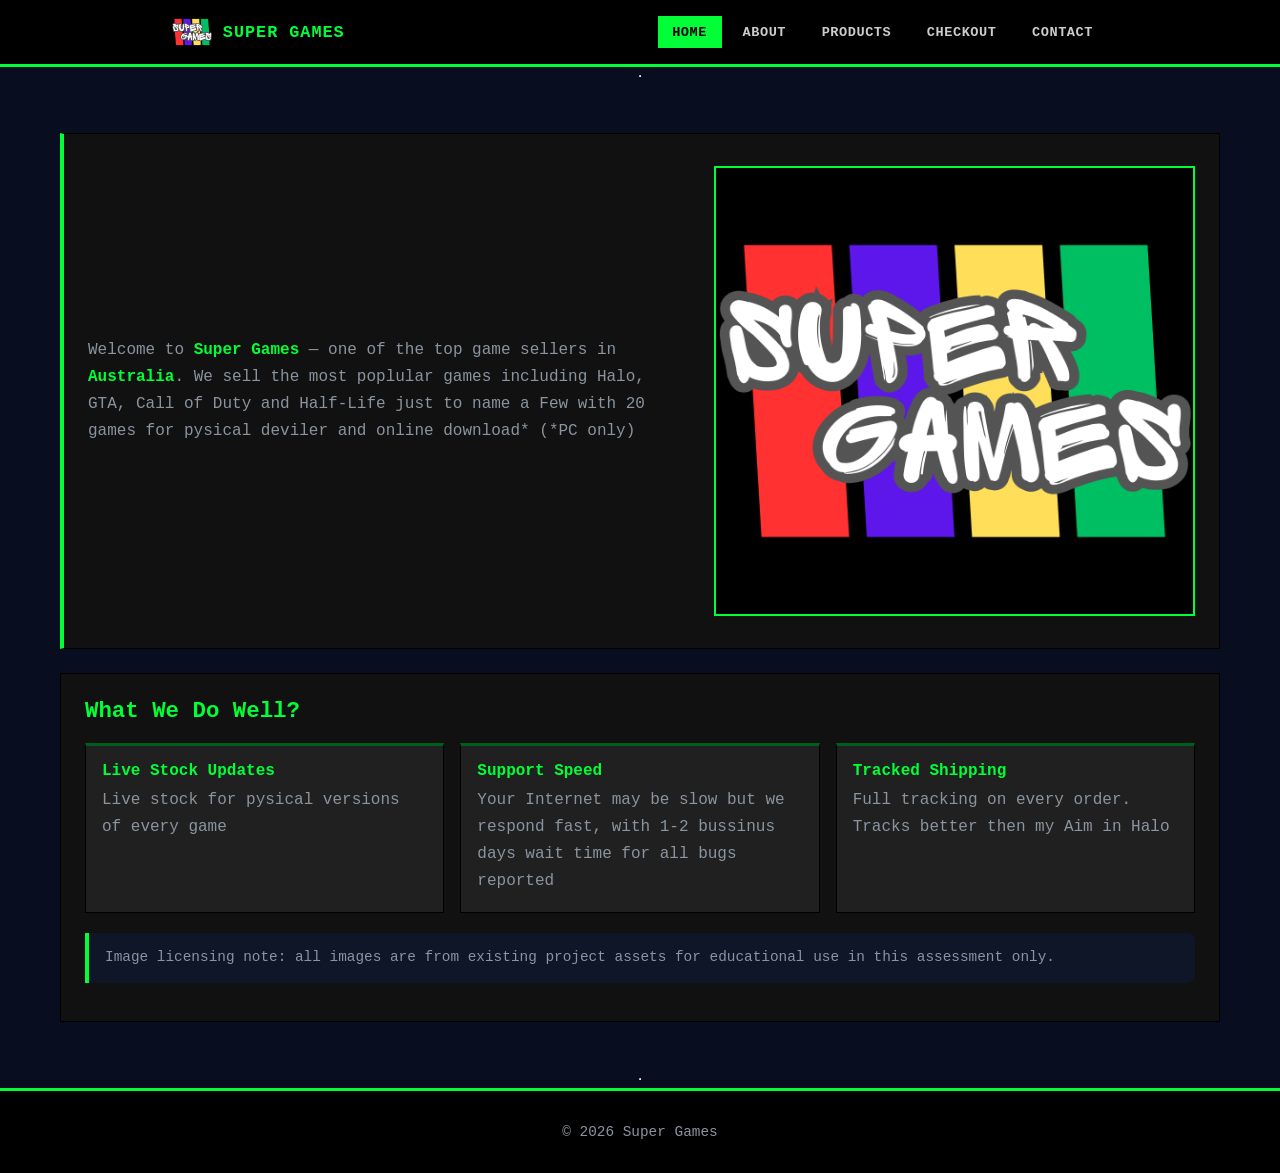
<file: index.html>
<!DOCTYPE html> 
<html lang="en"> 
<head> 
    <meta charset="UTF-8"> 
    <meta name="viewport" content="width=device-width, initial-scale=1.0"> 
    <meta name="description" content="Super Game's Webpage.">
    <title>Super Games | Main Menu</title>
    <link rel="stylesheet" href="css\global.css">
    <link rel="stylesheet" href="css\index.css">
</head>
<body>
    <header class="site-header">
        <a class="logo" href="index.html">
            <img src="img/Logo.png" alt="super games logo">
            <span>Super Games</span>
        </a>
        <!-- MOBILE MENU TOGGLE: shown on mobile only; desktop/tablet keep the normal
        navigation visible -->
        <input class="menu-toggle" type="checkbox" id="menu-toggle" aria-label="Toggle
        navigation menu">
        <label class="menu-button" for="menu-toggle">
        <img src="img/MenuButton.png" alt="" aria-hidden="true">
        <span>Menu</span>
        </label>
        <nav aria-label="Primary">
        <a class="active" href="index.html">Home</a>
        <a href="about.html">About</a>
        <a href="products.html">Products</a>
        <a href="checkout.html">Checkout</a> <!-- Active = current page-->
        <a href="contact.html">Contact</a>
        </nav>
    </header>
<hr>
    <main>
        <section class="hero">
            <div>
                <p>
                Welcome to <strong style="color:var(--accent)">Super Games</strong> — one of the top game sellers in <strong style="color:var(--accent)">Australia</strong>. We sell the most poplular games including Halo, GTA, Call of Duty and Half-Life just to name a Few with 20 games for pysical deviler and online download* (*PC only)
                </p>
            </div>
        <img src="img\Logo.png" alt="Super Games Logo" height="450" > 
        </section>
        <section>
            <h2>What We Do Well?</h2>
            <div class="card-grid"> <!-- Three-column card layout -->
                <article class="card"> <!-- article = self-contained content (a card) -->
                    <h3>Live Stock Updates</h3> <!-- h3 = card heading -->
                    <p>Live stock for pysical versions of every game</p>
                </article>
                <article class="card">
                    <h3>Support Speed</h3>
                    <p>Your Internet may be slow but we respond fast, with 1-2 bussinus days wait time for all bugs reported</p>
                </article>
                <article class="card">
                    <h3>Tracked Shipping</h3>
                    <p>Full tracking on every order. Tracks better then my Aim in Halo</p>
                </article>
            </div>
            <p class="note"> <!-- class="note" applies the yellow-bordered info box from
                index.css -->
                Image licensing note: all images are from existing project assets
                for educational use in this assessment only.
            </p>
        </section>
        </main>
</body>
<hr>
<footer>
    <p>&copy; 2026 Super Games</p>
</footer>
</html>
</file>
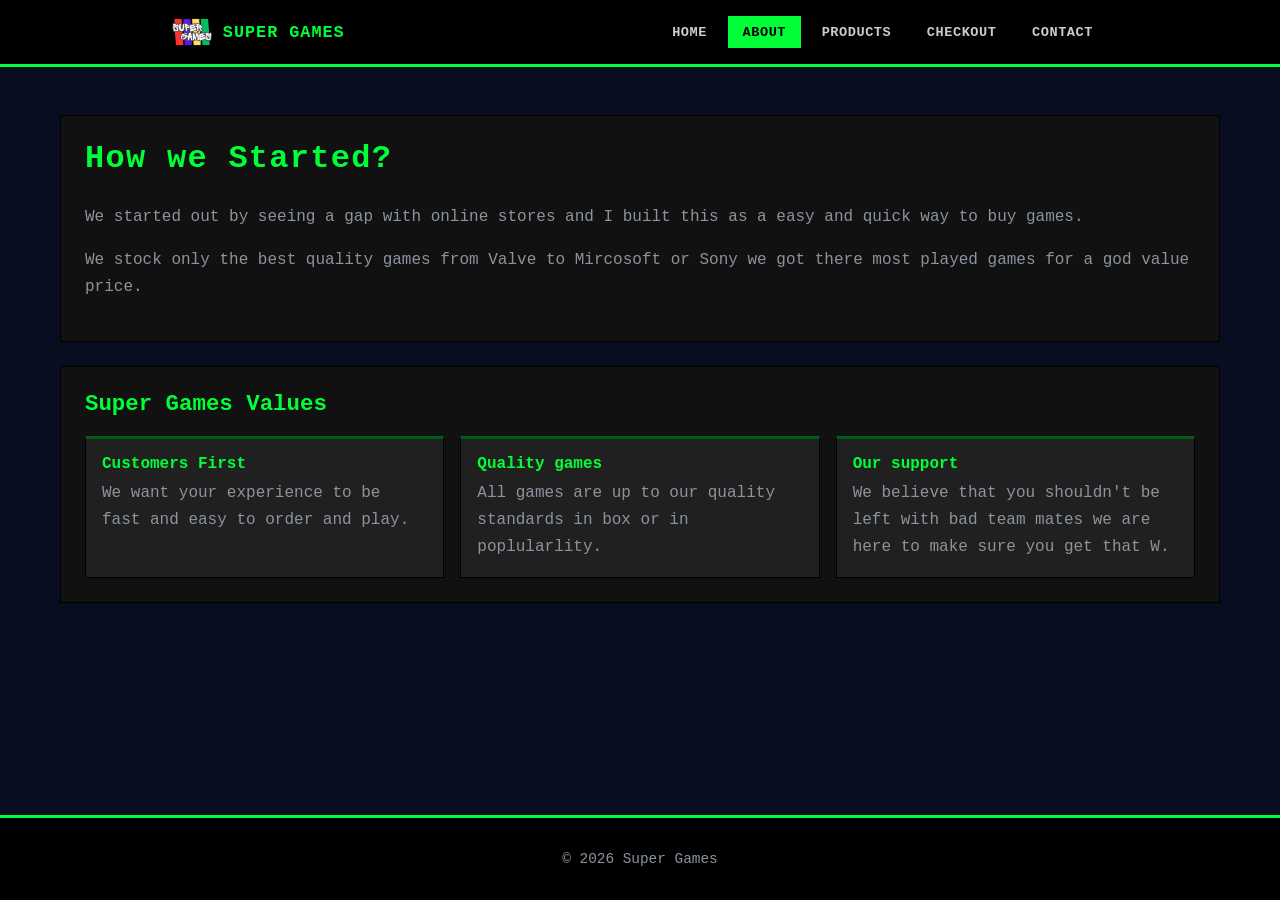
<file: about.html>
<!DOCTYPE html> 
<html lang="en"> 
<head> 
    <meta charset="UTF-8"> 
    <meta name="viewport" content="width=device-width, initial-scale=1.0"> 
    <meta name="description" content="Super Game's Webpage.">
    <title>Super Games | About</title>
    <link rel="stylesheet" href="css\global.css">
    <link rel="stylesheet" href="css\about.css">
</head>
<body>
    <header class="site-header">
        <a class="logo" href="index.html">
            <img src="img/Logo.png" alt="super games logo">
            <span>Super Games</span>
        </a>
        <!-- MOBILE MENU TOGGLE: shown on mobile only; desktop/tablet keep the normal
        navigation visible -->
        <input class="menu-toggle" type="checkbox" id="menu-toggle" aria-label="Toggle
        navigation menu">
        <label class="menu-button" for="menu-toggle">
        <img src="img/MenuButton.png" alt="" aria-hidden="true">
        <span>Menu</span>
        </label>
        <nav aria-label="Primary">
        <a href="index.html">Home</a>
        <a class="active" href="about.html">About</a>
        <a href="products.html">Products</a>
        <a href="checkout.html">Checkout</a> 
        <a href="contact.html">Contact</a>
        </nav>
    </header>
    <main>

        <!-- INTRO -->
        <section>
            <h1>How we Started?</h1>

            <p>
                We started out by seeing a gap with online stores and I built this as a easy and quick way to buy games.
            </p>

            <p>
                We stock only the best quality games from Valve to Mircosoft or Sony we got there most played games for a god value price.
            </p>
        </section>

        <!-- VALUE CARDS -->
        <section>
            <h2>Super Games Values</h2>

            <div class="card-grid">

                <article class="card">
                    <h3>Customers First</h3>
                    <p>
                        We want your experience to be fast and easy to order and play.
                    </p>
                </article>

                <article class="card">
                    <h3>Quality games</h3>
                    <p>
                        All games are up to our quality standards in box or in poplularlity.
                    </p>
                </article>

                <article class="card">
                    <h3>Our support</h3>
                    <p>
                        We believe that you shouldn't be left with bad team mates we are here to make sure you get that W.
                    </p>
                </article>

            </div>
        </section>
    </main>
    <footer>
        <p>&copy; 2026 Super Games</p>
    </footer>
</body>
</html>
</file>
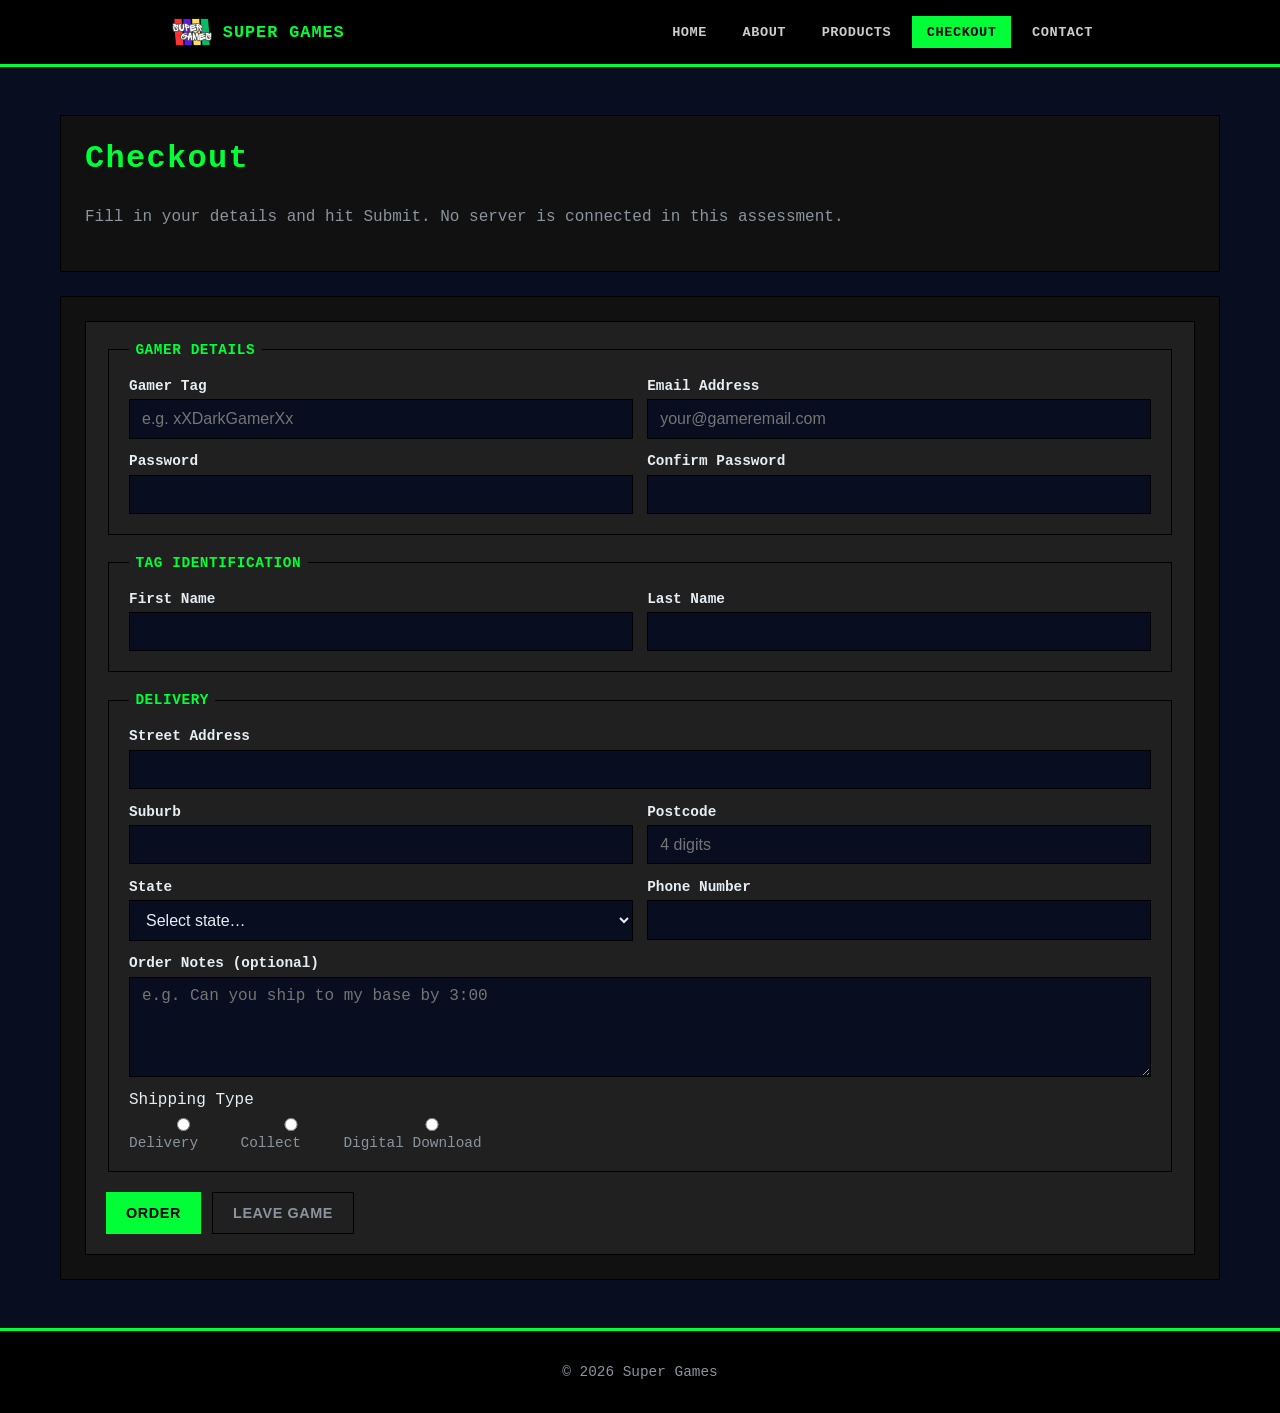
<file: checkout.html>
<!DOCTYPE html> 
<html lang="en"> 
<head> 
    <meta charset="UTF-8"> 
    <meta name="viewport" content="width=device-width, initial-scale=1.0"> 
    <meta name="description" content="Super Game's Webpage.">
    <title>Super Games | Checkout</title>
    <link rel="stylesheet" href="css\global.css">
    <link rel="stylesheet" href="css\checkout.css">
</head>
<body>
    <header class="site-header">
        <a class="logo" href="index.html">
            <img src="img/Logo.png" alt="super games logo">
            <span>Super Games</span>
        </a>
        <!-- MOBILE MENU TOGGLE: shown on mobile only; desktop/tablet keep the normal
        navigation visible -->
        <input class="menu-toggle" type="checkbox" id="menu-toggle" aria-label="Toggle
        navigation menu">
        <label class="menu-button" for="menu-toggle">
        <img src="img/MenuButton.png" alt="" aria-hidden="true">
        <span>Menu</span>
        </label>
        <nav aria-label="Primary">
        <a href="index.html">Home</a>
        <a href="about.html">About</a>
        <a href="products.html">Products</a>
        <a class="active" href="checkout.html">Checkout</a> 
        <a href="contact.html">Contact</a>
        </nav>
    </header>
    <main>

        <!-- PAGE INTRO -->
        <section>
            <h1>Checkout</h1>
            <p>
                Fill in your details and hit Submit. No server is connected in this assessment.
            </p>
        </section>
    
        <!-- CHECKOUT FORM -->
        <section>
            <form action="#" method="post">
                <!-- action="#" means no server; method="post" sends data in request body -->
    
                <!-- FIELDSET 1: Account details -->
                <fieldset>
                    <legend>Gamer Details</legend>
    
                    <div class="form-grid">
    
                        <div class="field-group">
                            <label for="username">Gamer Tag</label>
                            <input
                                type="text"
                                id="username"
                                name="username"
                                placeholder="e.g. xXDarkGamerXx"
                                required
                            >
                        </div>
    
                        <div class="field-group">
                            <label for="email">Email Address</label>
                            <input
                                type="email"
                                id="email"
                                name="email"
                                placeholder="your@gameremail.com"
                                required
                            >
                        </div>
    
                        <div class="field-group">
                            <label for="password">Password</label>
                            <input
                                type="password"
                                id="password"
                                name="password"
                                required
                            >
                            <!-- type="password" hides characters as typed -->
                        </div>
    
                        <div class="field-group">
                            <label for="confirm_password">Confirm Password</label>
                            <input
                                type="password"
                                id="confirm_password"
                                name="confirm_password"
                                required
                            >
                        </div>
    
                    </div>
                </fieldset>
    
                <!-- FIELDSET 2: Personal details -->
                <fieldset>
                    <legend>Tag Identification</legend>
    
                    <div class="form-grid">
    
                        <div class="field-group">
                            <label for="first_name">First Name</label>
                            <input type="text" id="first_name" name="first_name" required>
                        </div>
    
                        <div class="field-group">
                            <label for="last_name">Last Name</label>
                            <input type="text" id="last_name" name="last_name" required>
                        </div>
                    </div>
                </fieldset>
    
                <!-- FIELDSET 3: Shipping address -->
                <fieldset>
                    <legend>Delivery</legend>
    
                    <div class="form-grid">
    
                        <div class="field-group full">
                            <label for="street">Street Address</label>
                            <input type="text" id="street" name="street" required>
                        </div>
    
                        <div class="field-group">
                            <label for="suburb">Suburb</label>
                            <input type="text" id="suburb" name="suburb" required>
                        </div>
    
                        <div class="field-group">
                            <label for="postcode">Postcode</label>
                            <input
                                type="text"
                                id="postcode"
                                name="postcode"
                                pattern="[0-9]{4}"
                                placeholder="4 digits"
                                required
                            >
                            <!-- Validates exactly 4 digits -->
                        </div>
    
                        <div class="field-group">
                            <label for="state">State</label>
                            <select id="state" name="state" required>
                                <option value="">Select state…</option>
                                <option value="VIC">VIC</option>
                                <option value="NSW">NSW</option>
                                <option value="QLD">QLD</option>
                                <option value="WA">WA</option>
                                <option value="SA">SA</option>
                                <option value="TAS">TAS</option>
                                <option value="ACT">ACT</option>
                                <option value="NT">NT</option>
                            </select>
                        </div>
    
                        <div class="field-group">
                            <label for="phone">Phone Number</label>
                            <input type="tel" id="phone" name="phone" required>
                            <!-- Shows numeric keypad on mobile -->
                        </div>
    
                        <div class="field-group full">
                            <label for="order_notes">Order Notes (optional)</label>
                            <textarea
                                id="order_notes"
                                name="order_notes"
                                placeholder="e.g. Can you ship to my base by 3:00"
                                ></textarea>
                            <!-- Optional field -->
                        </div>
                            
                        <div class="field-group full">
                            <span>Shipping Type</span>
    
                            <div class="inline-options">
                                <!-- Radio buttons: only one selectable -->
                                <label>
                                    <input type="radio" name="faction" value="D" required>
                                    Delivery
                                </label>
    
                                <label>
                                    <input type="radio" name="faction" value="C">
                                    Collect
                                </label>
    
                                <label>
                                    <input type="radio" name="faction" value="DD">
                                    Digital Download
                                </label>
                            </div>
                        </div>
    
                    </div>
                </fieldset>
    
                <!-- ACTION BUTTONS -->
                <div class="actions">
                    <button type="submit">Order</button>
                    <button type="reset">Leave Game</button>
                </div>
    
            </form>
        </section>
    
    </main>












</body>
<footer>
    <p>&copy; 2026 Super Games</p>
</footer>
</html>
</file>
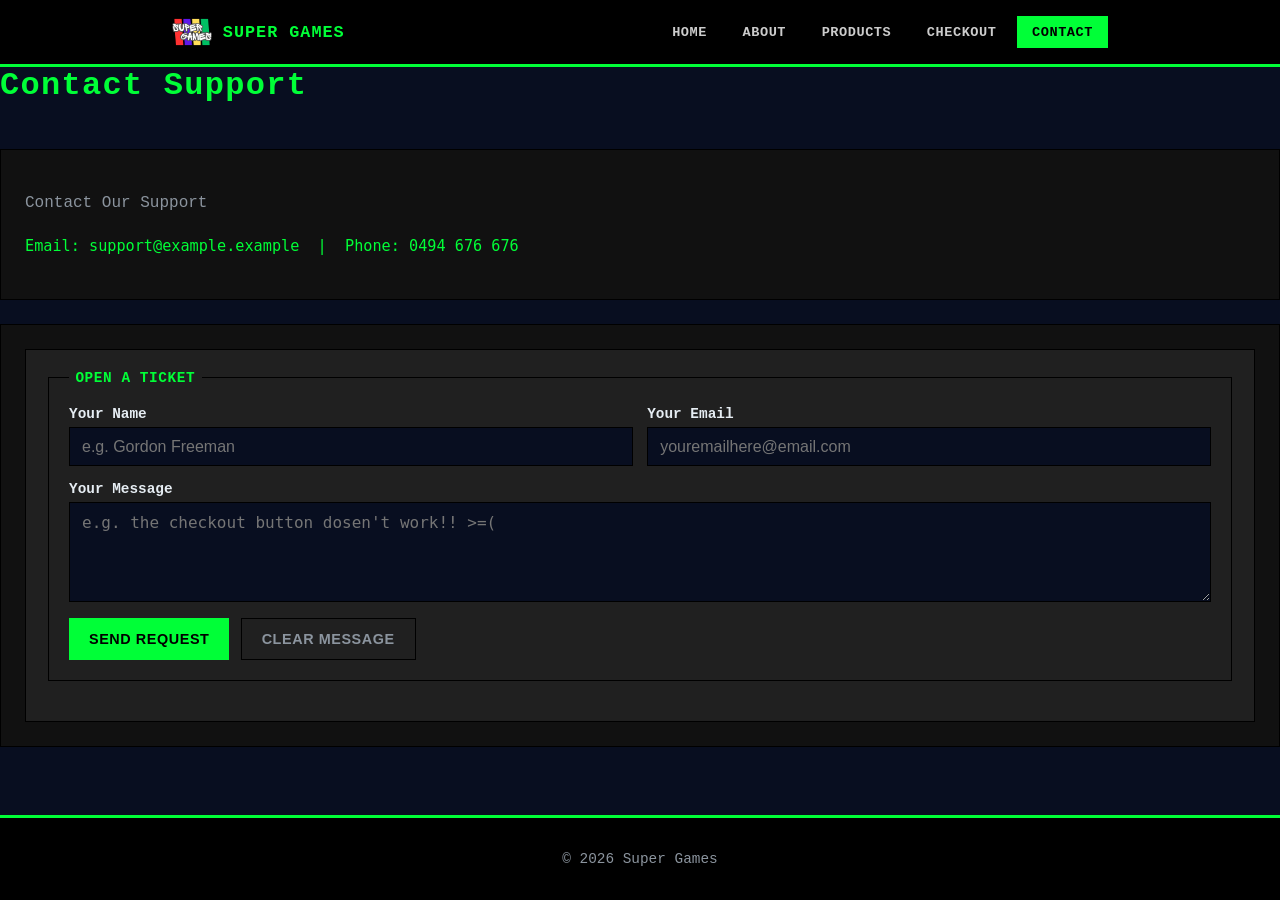
<file: contact.html>
<!DOCTYPE html>
<html lang="en">
<head>
    <meta charset="UTF-8">
    <meta name="viewport" content="width=device-width, intital-scale=1.0">
    <title>Super Games | Support</title>
    <meta name="Description" content="Contact me for any enquiries.">
    <link rel="stylesheet" href="css\global.css">
    <link rel="stylesheet" href="css\contact.css">
</head>
<body>
    <header class="site-header">
        <a class="logo" href="index.html">
            <img src="img/Logo.png" alt="super games logo">
            <span>Super Games</span>
        </a>
        <!-- MOBILE MENU TOGGLE: shown on mobile only; desktop/tablet keep the normal
        navigation visible -->
        <input class="menu-toggle" type="checkbox" id="menu-toggle" aria-label="Toggle
        navigation menu">
        <label class="menu-button" for="menu-toggle">
        <img src="img/MenuButton.png" alt="" aria-hidden="true">
        <span>Menu</span>
        </label>
        <nav aria-label="Primary">
        <a href="index.html">Home</a>
        <a href="about.html">About</a>
        <a href="products.html">Products</a>
        <a href="checkout.html">Checkout</a> 
        <a class="active" href="contact.html">Contact</a>
        </nav>
    </header>
    <h1>Contact Support</h1>
    <section>
        <p>Contact Our Support</p>
        <p class="contact-details">
        Email: support@example.example &nbsp;|&nbsp; Phone: 0494 676 676
        </p>
    </section>
    <section>
        <form action="#" method="post">
            <fieldset>
                <legend>Open a Ticket</legend>
                <div class="form-grid">
                    <div class="field-group">
                        <label for="contact_name">Your Name</label>
                        <input type="text" id="contact_name" name="contact_name"
                        placeholder="e.g. Gordon Freeman" required>
                    </div>
                    <div class="field-group">
                        <label for="contact_email">Your Email</label>
                        <input type="email" id="contact_email" name="contact_email"
                        placeholder="youremailhere@email.com" required>
                    </div>
                    <div class="field-group full">
                        <label for="contact_message">Your Message</label>
                        <textarea id="contact_message" name="contact_message"
                        placeholder="e.g. the checkout button dosen't work!! >=( " required></textarea>
                    </div>
                </div>
                <div class="actions">
                <button type="submit">Send Request</button>
                <button type="reset">Clear Message</button>
                </div>
            </fieldset>
        </form>
    </section>
</body>
<footer>
    <p>&copy; 2026 Super Games</p>
</footer>
</html>
</file>
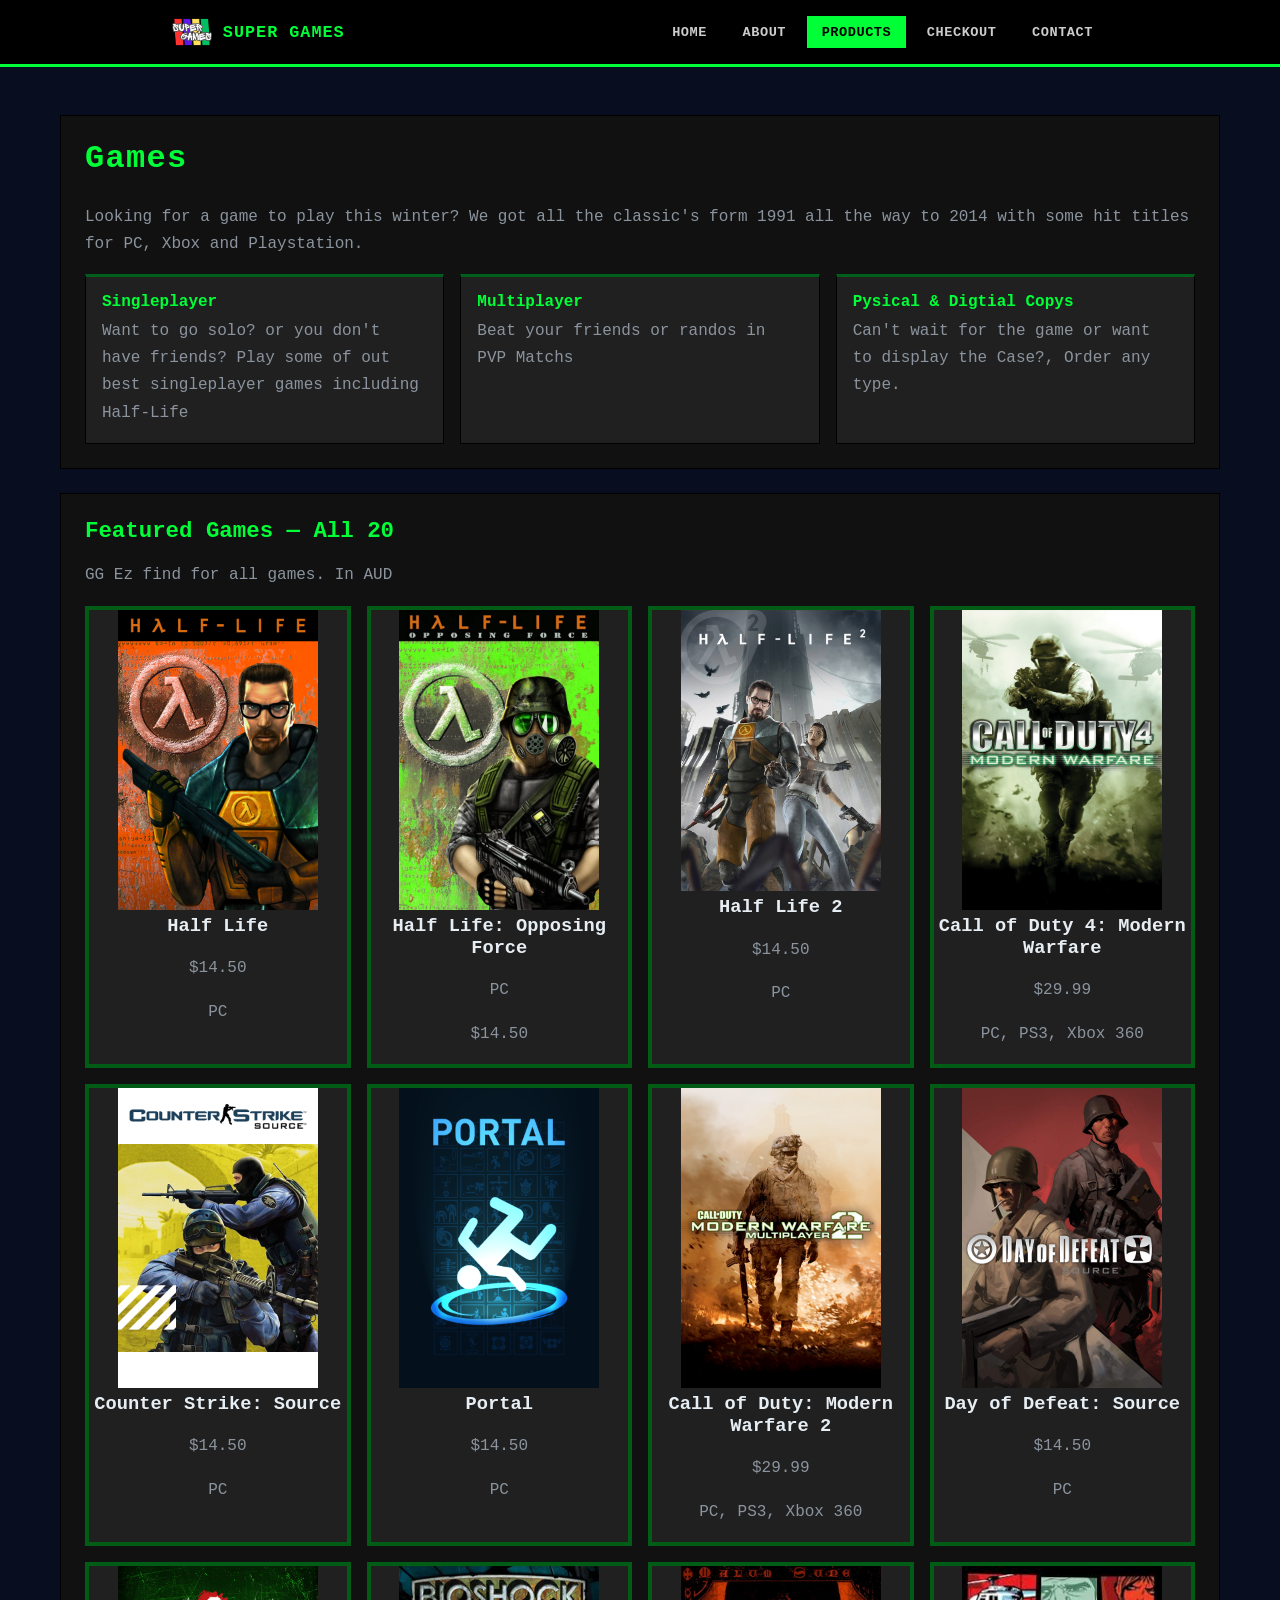
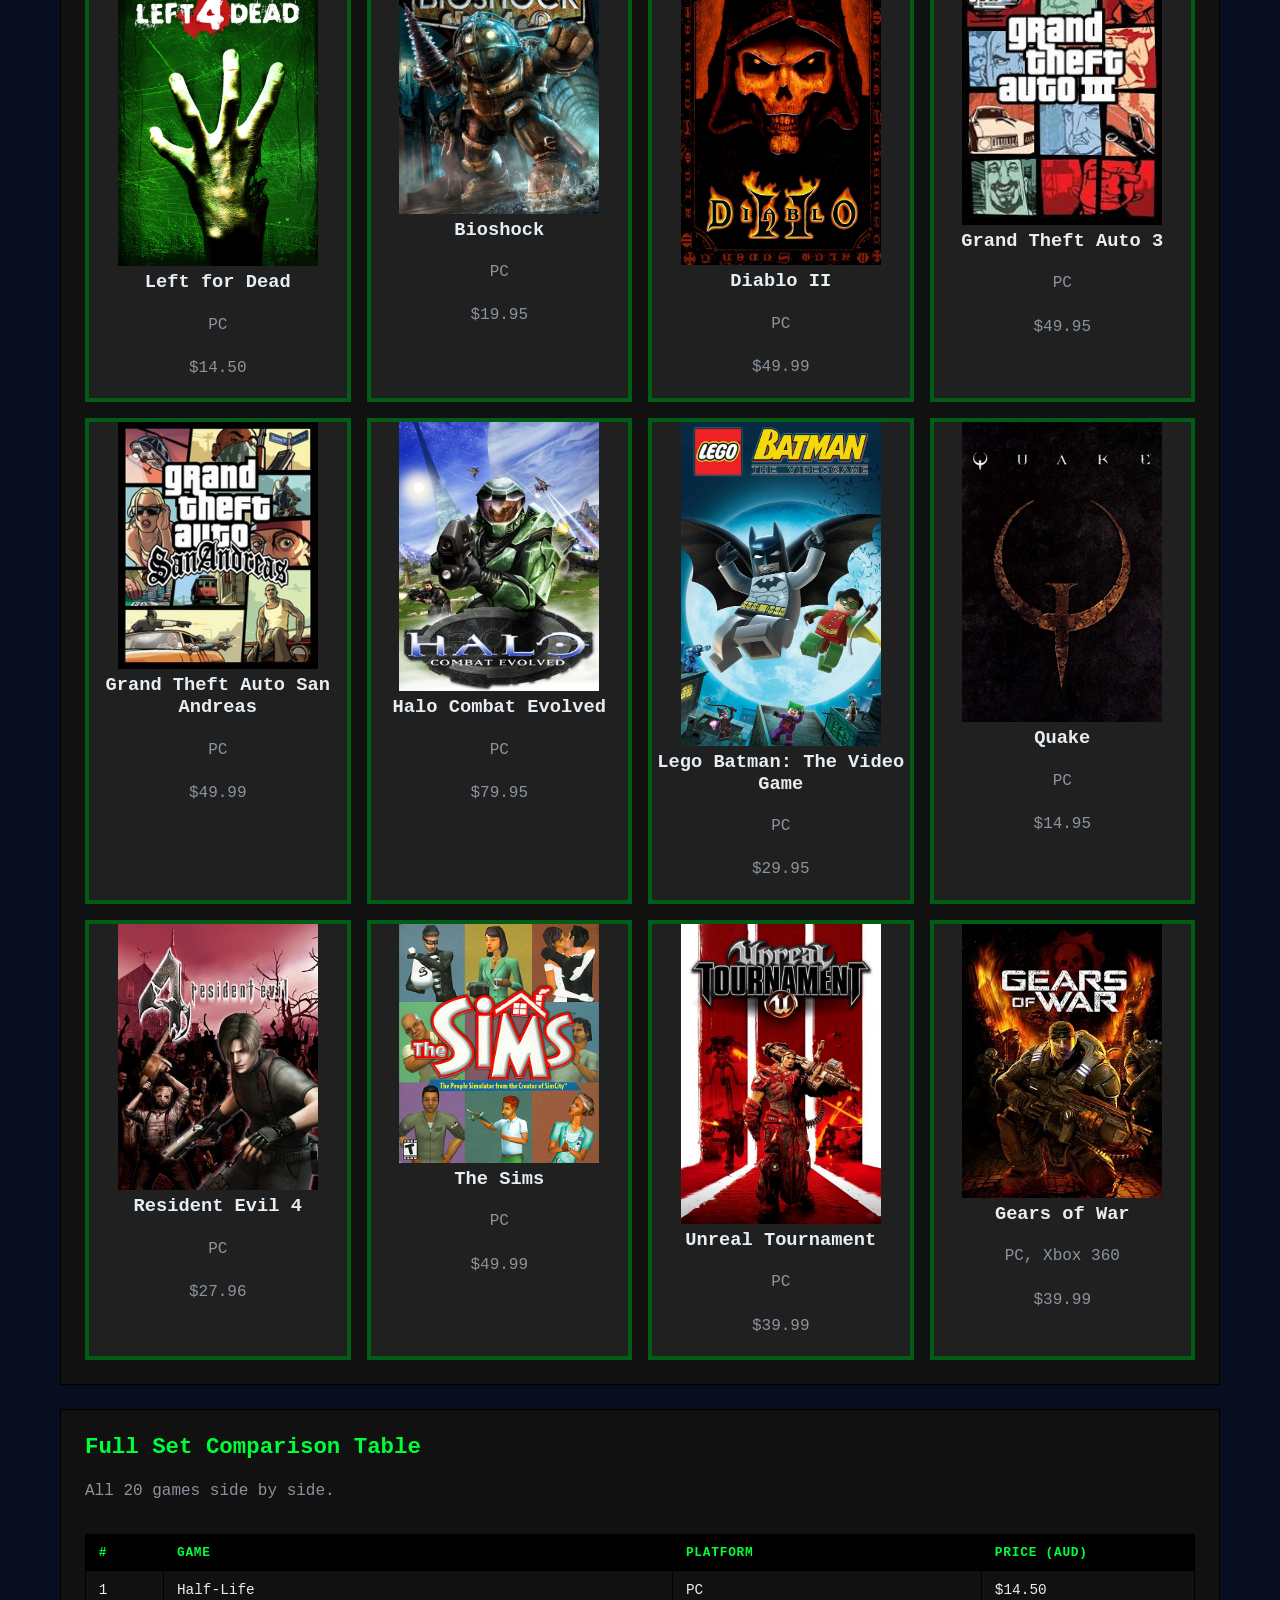
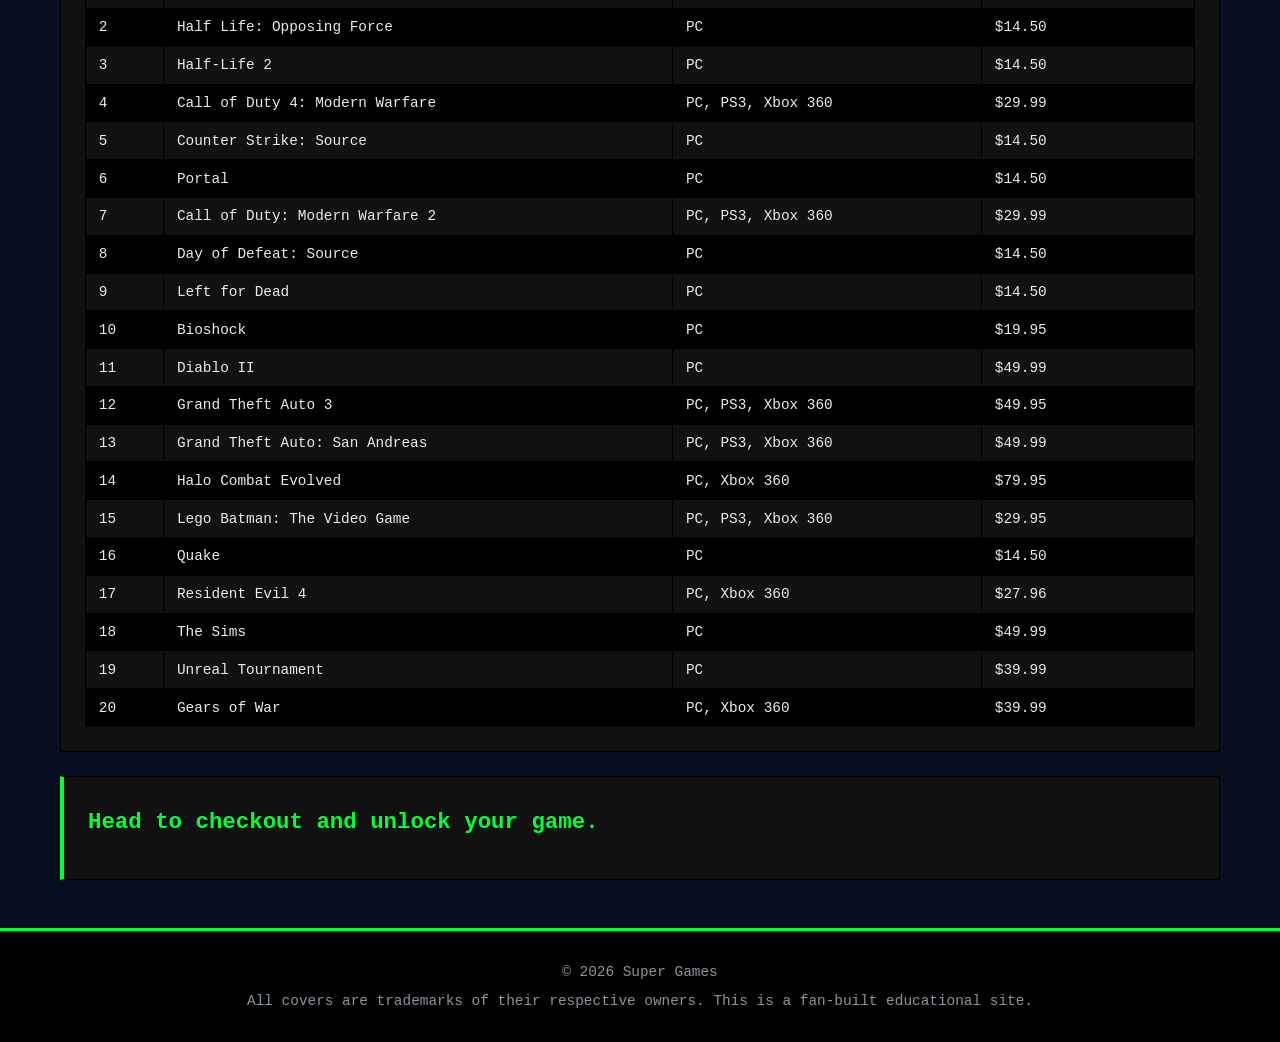
<file: products.html>
<!DOCTYPE html>
<html lang="en">
<head>
    <meta charset="UTF-8">
    <meta name="viewport" content="width=device-width, initial-scale=1.0">
    <meta name="description" content="Browse all 20 LEGO Star Wars sets at Brick Troopers - battle packs, starships, vehicles and collector scenes.">
    <title>Super Games | Level Select</title>
    <link rel="stylesheet" href="css/global.css">
    <link rel="stylesheet" href="css/products.css">
</head>

<body>
    <header class="site-header">
        <a class="logo" href="index.html">
            <img src="img/Logo.png" alt="super games logo">
            <span>Super Games</span>
        </a>
        <!-- MOBILE MENU TOGGLE: shown on mobile only; desktop/tablet keep the normal
        navigation visible -->
        <input class="menu-toggle" type="checkbox" id="menu-toggle" aria-label="Toggle
        navigation menu">
        <label class="menu-button" for="menu-toggle">
        <img src="img/MenuButton.png" alt="" aria-hidden="true">
        <span>Menu</span>
        </label>
        <nav aria-label="Primary">
        <a href="index.html">Home</a>
        <a href="about.html">About</a>
        <a class="active" href="products.html">Products</a>
        <a href="checkout.html">Checkout</a> 
        <a href="contact.html">Contact</a>
        </nav>
    </header>
    <main>

    <!-- INTRO -->
    <section>
        <h1>Games</h1>
        <p>
           Looking for a game to play this winter? We got all the classic's form 1991 all the way to 2014 with some hit titles for PC, Xbox and Playstation.   
        </p>

        <div class="card-grid">
            <article class="card">
                <h3>Singleplayer</h3>
                <p>Want to go solo? or you don't have friends? Play some of out best singleplayer games including Half-Life</p>
            </article>

            <article class="card">
                <h3>Multiplayer</h3>
                <p>Beat your friends or randos in PVP Matchs</p>
            </article>

            <article class="card">
                <h3>Pysical &amp; Digtial Copys</h3>
                <p>Can't wait for the game or want to display the Case?, Order any type.</p>
            </article>
        </div>
    </section>

    <!-- PRODUCT GRID -->
    <section>
        <h2>Featured Games — All 20</h2>
        <p>GG Ez find for all games. In AUD </p>

        <div class="product-grid">

            <!-- ROW 1 -->
            <article class="product-card">
                <img src="img\Half Life.png" alt="Half Life 1 Cover" width="200">
                <div class="product-card-body">
                    <h3>Half Life</h3>
                    <p class="product-price">$14.50</p>
                    <p class="product-platform">PC</p>
                </div>
            </article>

            <article class="product-card">
                <img src="img\HL-Opposing Force Cover.png" alt="Half Life: Opposing Force Cover" width="200">
                <div class="product-card-body">
                    <h3>Half Life: Opposing Force</h3>
                    <p class="product-platform">PC</p>
                    <p class="product-price">$14.50</p>
                </div>
            </article>
            <article class="product-card">
                <img src="img\Half life 2.jpg" alt="Half Life 2 Game Cover" width="200">
                <div class="product-card-body">
                    <h3>Half Life 2</h3>
                    <p class="product-price">$14.50</p>
                    <p class="product-platform">PC</p>
                </div>
            </article>

            <article class="product-card">
                <img src="img\MW1(2007).png" alt="Call of Duty 4: Modern Warfare Cover" width="200">
                <div class="product-card-body">
                    <h3>Call of Duty 4: Modern Warfare</h3>
                    <p class="product-price">$29.99</p>
                    <p class="product-platform">PC, PS3, Xbox 360</p>
                </div>
            </article>

            <article class="product-card">
                <img src="img\Counter Strike.png" alt="Counter Strike: Source Cover" width="200">
                <div class="product-card-body">
                    <h3>Counter Strike: Source</h3>
                    <p class="product-price">$14.50</p>
                    <p class="product-platform">PC</p>
                </div>
            </article>

            <article class="product-card">
                <img src="img\Portal.png" alt="Portal Cover" width="200">
                <div class="product-card-body">
                    <h3>Portal</h3>
                    <p class="product-price">$14.50</p>
                    <p class="product-platform">PC</p>
                </div>
            </article>

            <article class="product-card">
                <img src="img\Mw2(2009).png" alt="Call of Duty: Modern Warfare 2 Cover" width="200">
                <div class="product-card-body">
                    <h3>Call of Duty: Modern Warfare 2</h3>
                    <p class="product-price">$29.99</p>
                    <p class="product-platform">PC, PS3, Xbox 360</p>
                </div>
            </article>

            <article class="product-card">
                <img src="img\DFDS.png" alt="Day Of Defeat: Source" width="200">
                <div class="product-card-body">
                    <h3>Day of Defeat: Source</h3>
                    <p class="product-price">$14.50</p>
                    <p class="product-platform">PC</p>
                </div>
            </article>

            <article class="product-card">
                <img src="img\LFD.png" alt="Left for Dead Cover" width="200">
                <div class="product-card-body">
                    <h3>Left for Dead</h3>
                    <p class="product-platform">PC</p>
                    <p class="product-price">$14.50</p>
                </div>
            </article>
            <article class="product-card">
                <img src="img\BioShock_cover.jpg" alt="Bioshock Cover" width="200">
                <div class="product-card-body">
                    <h3>Bioshock</h3>
                    <p class="product-platform">PC</p>
                    <p class="product-price">$19.95</p>
                </div>
            </article>
            <article class="product-card">
                <img src="img\Diablo_II_Coverart.png" alt="Diablo II Cover" width="200">
                <div class="product-card-body">
                    <h3>Diablo II</h3>
                    <p class="product-platform">PC</p>
                    <p class="product-price">$49.99</p>
                </div>
            </article>
            <article class="product-card">
                <img src="img\gta3 cover.jpg" alt="Grand Theft Auto 3 Cover" width="200">
                <div class="product-card-body">
                    <h3>Grand Theft Auto 3</h3>
                    <p class="product-platform">PC</p>
                    <p class="product-price">$49.95</p>
                </div>
            </article>
            <article class="product-card">
                <img src="img\GTASABOX.jpg" alt="Grand Theft Auto San Andreas Cover" width="200">
                <div class="product-card-body">
                    <h3>Grand Theft Auto San Andreas</h3>
                    <p class="product-platform">PC</p>
                    <p class="product-price">$49.99</p>
                </div>
            </article>
            <article class="product-card">
                <img src="img\Halo-Combat Evolved Cover.jpg" alt="Halo Combat Evolved Cover" width="200">
                <div class="product-card-body">
                    <h3>Halo Combat Evolved</h3>
                    <p class="product-platform">PC</p>
                    <p class="product-price">$79.95</p>
                </div>
            </article>
            <article class="product-card">
                <img src="img\LegoBatmancover.png" alt="Lego Batman The Video Game Cover" width="200">
                <div class="product-card-body">
                    <h3>Lego Batman: The Video Game</h3>
                    <p class="product-platform">PC</p>
                    <p class="product-price">$29.95</p>
                </div>
            </article>
            <article class="product-card">
                <img src="img\Quake1cover.jpg" alt="Quake Cover" width="200">
                <div class="product-card-body">
                    <h3>Quake</h3>
                    <p class="product-platform">PC</p>
                    <p class="product-price">$14.95</p>
                </div>
            </article>
            <article class="product-card">
                <img src="img\Resi4-gc-cover.jpg" alt="Resident Evil 4 Cover" width="200">
                <div class="product-card-body">
                    <h3>Resident Evil 4</h3>
                    <p class="product-platform">PC</p>
                    <p class="product-price">$27.96</p>
                </div>
            </article>
            <article class="product-card">
                <img src="img\The_Sims_Coverart.png" alt="The Sims Cover" width="200">
                <div class="product-card-body">
                    <h3>The Sims</h3>
                    <p class="product-platform">PC</p>
                    <p class="product-price">$49.99</p>
                </div>
            </article>
            <article class="product-card">
                <img src="img\unreal tournament cover.jpg" alt="Unreal Tournament Cover" width="200">
                <div class="product-card-body">
                    <h3>Unreal Tournament</h3>
                    <p class="product-platform">PC</p>
                    <p class="product-price">$39.99</p>
                </div>
            </article>
            <article class="product-card">
                <img src="img\Gears_of_war_cover_art.jpg" alt="Gears of War Cover" width="200">
                <div class="product-card-body">
                    <h3>Gears of War</h3>
                    <p class="product-platform">PC, Xbox 360</p>
                    <p class="product-price">$39.99</p>
                </div>
            </article>
        </div>
    </section>

    <!-- COMPARISON TABLE -->
    <section>
        <h2>Full Set Comparison Table</h2>
        <p>All 20 games side by side.</p>

        <div class="table-wrap">
            <table>
                <thead>
                    <tr>
                        <th>#</th>
                        <th>Game</th>
                        <th>Platform</th>
                        <th>Price (AUD)</th>
                    </tr>
                </thead>
                <tbody>
                    <tr><td>1</td><td>Half-Life</td><td>PC</td><td>$14.50</td></tr>
                    <tr><td>2</td><td>Half Life: Opposing Force</td><td>PC</td><td>$14.50</td></tr>
                    <tr><td>3</td><td>Half-Life 2</td><td>PC</td><td>$14.50</td></tr>
                    <tr><td>4</td><td>Call of Duty 4: Modern Warfare</td><td>PC, PS3, Xbox 360</td><td>$29.99</td></tr>
                    <tr><td>5</td><td>Counter Strike: Source</td><td>PC</td><td>$14.50</td></tr>
                    <tr><td>6</td><td>Portal</td><td>PC</td><td>$14.50</td></tr>
                    <tr><td>7</td><td>Call of Duty: Modern Warfare 2</td><td>PC, PS3, Xbox 360</td><td>$29.99</td></tr>
                    <tr><td>8</td><td>Day of Defeat: Source</td><td>PC</td><td>$14.50</td></tr>
                    <tr><td>9</td><td>Left for Dead</td><td>PC</td><td>$14.50</td></tr>
                    <tr><td>10</td><td>Bioshock</td><td>PC</td><td>$19.95</td></tr>
                    <tr><td>11</td><td>Diablo II</td><td>PC</td><td>$49.99</td></tr>
                    <tr><td>12</td><td>Grand Theft Auto 3</td><td>PC, PS3, Xbox 360</td><td>$49.95</td></tr>
                    <tr><td>13</td><td>Grand Theft Auto: San Andreas</td><td>PC, PS3, Xbox 360</td><td>$49.99</td></tr>
                    <tr><td>14</td><td>Halo Combat Evolved</td><td>PC, Xbox 360</td><td>$79.95</td></tr>
                    <tr><td>15</td><td>Lego Batman: The Video Game</td><td>PC, PS3, Xbox 360</td><td>$29.95</td></tr>
                    <tr><td>16</td><td>Quake</td><td>PC</td><td>$14.50</td></tr>
                    <tr><td>17</td><td>Resident Evil 4</td><td>PC, Xbox 360</td><td>$27.96</td></tr>
                    <tr><td>18</td><td>The Sims</td><td>PC</td><td>$49.99</td></tr>
                    <tr><td>19</td><td>Unreal Tournament</td><td>PC</td><td>$39.99</td></tr>
                    <tr><td>20</td><td>Gears of War</td><td>PC, Xbox 360</td><td>$39.99</td></tr>
                </tbody>
            </table>
        </div>
    </section>

    <!-- CTA -->
    <section class="hero">
        <div>
            <h2>Head to checkout and unlock your game.</h2>
        </div>
    </section>
    </main>
    <footer>
        <p>&copy; 2026 Super Games</p>
        <p>All covers are trademarks of their respective owners. This is a fan‑built educational site.</p>
    </footer>
</body>
</html>
</file>
<file: css/global.css>
/* ============================================================
   global.css
   Shared styles loaded by EVERY page on the site.
   Edit colours here to change the look of the whole site.
   ============================================================ */


/* ------------------------------------------------------------
   COLOUR VARIABLES
   Change these values to retheme the entire site instantly.
   ------------------------------------------------------------ */
:root {
  --bg:#080e20;   /* Page background — very dark navy             */
  --surface:#111111;   /* Section/panel background — slightly lighter  */
  --surface-alt:#202020;   /* Alternate panel — used inside forms          */
  --header-bg:#000000;   /* Header colour — change this to retheme header*/
  --footer-bg:#000000;   /* Footer colour — change this to retheme footer*/
  --accent:#00ff37;   /* LEGO yellow — buttons, headings, borders     */
  --accent-red:#005e1c;   /* LEGO red — card top borders                  */
  --text: #e6edf3;   /* Main text — off-white                        */
  --text-dark:#000000;   /* Dark text — used on yellow backgrounds       */
  --muted: #8b949e;   /* Secondary text — grey                        */
  --border:#000000;   /* Border lines — dark blue-grey                */
}


/* ------------------------------------------------------------
   BASE RESET
   ------------------------------------------------------------ */
* {
  box-sizing: border-box; /* Include padding and border in element width */
}

body {
  margin: 0;                                  /* Remove browser's default white gap */
  font-family: 'Courier New', monospace;
  background-color: var(--bg);               /* Solid very dark navy — no pattern */
  color: var(--text);                        /* Default off-white text */
  min-height: 100vh;                         /* Page fills at least the full screen height */
  display: flex;                             /* Flexbox so footer stays at bottom */
  flex-direction: column;                    /* Stack children top to bottom */
}

main {
  width: 100%;            /* Fill available width */
  max-width: 1200px;      /* Never wider than 1200px */
  margin: 0 auto;         /* Centre horizontally */
  padding: 1.5rem 1.25rem 3rem; /* Top / sides / bottom spacing */
}

section {
  margin-top: 1.5rem;                /* Gap above each section */
  background-color: var(--surface); /* Dark panel background */
  border: 1px solid var(--border);  /* Thin border around panel */
  padding: 1.5rem;                  /* Space inside the panel */
}


/* ------------------------------------------------------------
   HEADINGS AND TEXT
   ------------------------------------------------------------ */
h1 {
  font-size: 2rem;          /* Large main heading */
  color: var(--accent);     /* Accent Colour */
  letter-spacing: 0.04em;   /* Slight character spacing */
  margin-top: 0;            /* Remove browser default top margin */
}

h2 {
  font-size: 1.4rem;        /* Section heading */
  color: var(--accent);     /* LEGO yellow */
  margin-top: 0;
}

h3 {
  margin-top: 0;            /* Card / sub-section heading */
  color: var(--text);       /* Off-white — not yellow like h1/h2 */
}

p {
  line-height: 1.7;         /* Comfortable reading spacing (170% of font size) */
  color: var(--muted);      /* Soft grey text */
}

a {
  color: var(--accent);     /* Yellow links */
}

a:hover {
  color: #ffffff;           /* White on hover */
}


/* ------------------------------------------------------------
   HEADER
   Change --header-bg in :root to update the header colour.
   ------------------------------------------------------------ */
.site-header {
  position: sticky;                          /* Sticks to top when page scrolls */
  top: 0;                                    /* Position at the very top */
  z-index: 20;                               /* Sits above all page content */
  background-color: var(--header-bg);       /* Black — set by --header-bg variable */
  color: #ffffff;
  padding: 0.75rem 1.5rem;                  /* Space inside: top/bottom then sides */
  display: flex;                             /* Logo and nav in one row */
  align-items: center;                       /* Vertically centre both */
  justify-content: space-around;           /* Logo left, nav right */
  gap: 1rem;                                 /* Minimum space between logo and nav */
  border-bottom: 3px solid var(--accent);   /* LEGO yellow underline */
}

.logo {
  display: flex;             /* Image and text sit side by side */
  align-items: center;       /* Vertically centre them */
  gap: 0.65rem;              /* Space between image and text */
  color: var(--accent);      /* Yellow brand text */
  text-decoration: none;     /* No underline on the link */
  font-weight: 900;          /* Extra bold */
  font-size: 1.05rem;
  letter-spacing: 0.06em;
  text-transform: uppercase; /* ALL CAPS */
}

.logo img {
  width: 40px;   /* Fixed logo image size */
  height: 40px;
}

.site-header nav {
  display: flex;      /* Desktop/tablet: links are always visible in a row */
  flex-wrap: wrap;    /* Wrap to next line on narrow screens */
  gap: 0.4rem;        /* Gap between each link */
}

.site-header nav a {
  color: #cccccc;                  /* Light grey link text */
  text-decoration: none;
  padding: 0.45rem 0.85rem;        /* Clickable area around text */
  font-weight: 700;
  font-size: 0.85rem;
  letter-spacing: 0.04em;
  text-transform: uppercase;
  border: 1px solid transparent;  /* Invisible border — prevents jumping on hover */
}

.site-header nav a:hover,
.site-header nav a:focus {
  background-color: var(--accent); /* Yellow fill on hover */
  color: var(--text-dark);         /* Black text on yellow */
}

.site-header nav a.active {
  background-color: var(--accent); /* Active page also gets yellow fill */
  color: var(--text-dark);
}


/* ------------------------------------------------------------
   MOBILE HAMBURGER MENU
   The checkbox and label let the menu open/close without JavaScript.
   The icon image is img/icon.png.
   ------------------------------------------------------------ */
.menu-toggle,
.menu-button {
  display: none; /* Hidden on desktop screens */
}

.menu-button {
  align-items: center;
  gap: 0.45rem;
  margin-left: auto;
  background-color: var(--surface-alt);
  color: var(--accent);
  border: 1px solid var(--accent);
  border-radius: 8px;
  padding: 0.45rem 0.7rem;
  font-weight: 800;
  font-size: 0.85rem;
  letter-spacing: 0.04em;
  text-transform: uppercase;
  cursor: pointer;
}

.menu-button img {
  width: 28px;
  height: 28px;
  display: block;
}

.menu-button:hover,
.menu-button:focus {
  background-color: var(--accent);
  color: var(--text-dark);
}

.menu-toggle:focus-visible + .menu-button {
  outline: 3px solid #ffffff;
  outline-offset: 3px;
}


/* ------------------------------------------------------------
   FOOTER
   Change --footer-bg in :root to update the footer colour.
   ------------------------------------------------------------ */
footer {
  margin-top: auto;                          /* Push footer to bottom of page */
  background-color: var(--footer-bg);       /* Black — set by --footer-bg variable */
  border-top: 3px solid var(--accent);      /* LEGO yellow top line */
  color: var(--muted);
  text-align: center;
  padding: 1.5rem 1rem;
}

footer p {
  margin: 0.3rem 0;     /* Tight vertical spacing */
  font-size: 0.9rem;
}

footer a {
  color: var(--accent); /* Yellow links in footer */
  text-decoration: none;
}

footer a:hover {
  color: #ffffff;
}


/* ------------------------------------------------------------
   HERO SECTION — two-column layout: text | image
   Used on: index.html, about.html, products.html
   ------------------------------------------------------------ */
.hero {
  background-color: var(--surface);
  border: 1px solid var(--border);
  border-left: 4px solid var(--accent);  /* Bold yellow left edge */
  padding: 2rem 1.5rem;
  display: grid;                          /* Two-column grid */
  grid-template-columns: 1.25fr 1fr;    /* Text wider than image */
  gap: 1.5rem;
  align-items: center;                   /* Vertically centre columns */
}

.hero h1 { margin: 0 0 0.75rem; }  /* Remove top margin, add bottom gap */
.hero h2 { margin: 0 0 0.75rem; }
.hero p  { margin: 0; }

.hero img {
  width: 100%;                        /* Fill its column */
  border: 2px solid var(--accent);   /* Yellow image border */
}


/* ------------------------------------------------------------
   CARD GRID — three equal columns
   Used on: index.html, about.html, products.html
   ------------------------------------------------------------ */
.card-grid {
  display: grid;
  grid-template-columns: repeat(3, 1fr); /* 3 equal columns */
  gap: 1rem;
  margin-top: 1rem;
}

.card {
  background-color: var(--surface-alt);
  border: 1px solid var(--border);
  border-top: 3px solid var(--accent-red); /* Red top accent */
  padding: 1rem;
}

.card h3 {
  color: var(--accent);       /* Yellow card heading */
  margin-bottom: 0.45rem;
  font-size: 1rem;
}

.card p { margin: 0; }


/* ------------------------------------------------------------
   BUTTONS AND ACTION ROW
   Used on: checkout.html, contact.html
   ------------------------------------------------------------ */
.actions {
  display: flex;    /* Put buttons side by side */
  flex-wrap: wrap;
  gap: 0.7rem;
  margin-top: 1rem;
}

button {
  border: none;
  padding: 0.75rem 1.25rem;
  font-weight: 700;
  cursor: pointer;             /* Hand cursor to show it's clickable */
  font-size: 0.9rem;
  letter-spacing: 0.04em;
  text-transform: uppercase;
}

button[type="submit"] {
  background-color: var(--accent); /* Yellow submit button */
  color: var(--text-dark);         /* Black text on yellow */
}

button[type="reset"] {
  background-color: var(--surface-alt); /* Dark reset button */
  color: var(--muted);
  border: 1px solid var(--border);
}

button:hover,
button:focus {
  background-color: #ffffff; /* White on hover */
  color: var(--text-dark);
}


/* ------------------------------------------------------------
   FORMS
   Used on: checkout.html, contact.html
   ------------------------------------------------------------ */
form {
  background-color: var(--surface-alt);
  border: 1px solid var(--border);
  padding: 1.25rem;
}

fieldset {
  border: 1px solid var(--border);  /* Box around field group */
  margin-bottom: 1.25rem;
  padding: 1.25rem;
}

legend {
  font-weight: 700;
  color: var(--accent);            /* Yellow group title */
  padding: 0 0.4rem;
  letter-spacing: 0.04em;
  text-transform: uppercase;
  font-size: 0.9rem;
}

.form-grid {
  display: grid;
  grid-template-columns: repeat(2, 1fr); /* Two-column field layout */
  gap: 0.9rem;
}

.field-group {
  display: flex;
  flex-direction: column; /* Label sits above input */
}

.field-group label {
  margin-bottom: 0.35rem;
  font-weight: 700;
  font-size: 0.9rem;
  color: var(--text);
}

.field-group input,
.field-group select,
.field-group textarea {
  width: 100%;
  padding: 0.6rem 0.75rem;
  border: 1px solid var(--border);
  font-size: 1rem;
  background-color: var(--bg); /* Match page background */
  color: var(--text);
}

.field-group input:focus,
.field-group select:focus,
.field-group textarea:focus {
  outline: none;                   /* Remove default browser outline */
  border-color: var(--accent);    /* Yellow border on focus */
}

.field-group textarea {
  min-height: 100px;
  resize: vertical; /* User can drag to resize height only */
}

.full {
  grid-column: 1 / -1; /* Span all columns in the grid */
}


/* ------------------------------------------------------------
   RESPONSIVE — layout changes for smaller screens
   ------------------------------------------------------------ */
@media (max-width: 900px) {
  /* Tablet: reduce columns from 3/4 to 2 */
  .card-grid    { grid-template-columns: repeat(2, 1fr); }
  .product-grid { grid-template-columns: repeat(2, 1fr); }
}

@media (min-width: 761px) {
  /* Desktop/tablet: always show the navigation links as normal header links. */
  .site-header {
    flex-wrap: nowrap;
  }

  .menu-toggle,
  .menu-button {
    display: none !important; /* The hamburger controls are only for mobile view. */
  }

  .site-header nav {
    display: flex !important; /* Prevents the nav from staying hidden outside mobile view. */
    width: auto;
    flex-direction: row;
    flex-wrap: wrap;
    padding-top: 0;
  }
}

@media (max-width: 760px) {
  /* Phone: hide the nav inside the hamburger menu until the button is tapped. */
  .site-header {
    position: sticky;   /* Keep the compact mobile header visible while scrolling */
    flex-direction: row;
    flex-wrap: wrap;    /* Nav can drop underneath when opened */
    align-items: center;
  }

  .logo {
    max-width: calc(100% - 120px); /* Leaves room for the menu button */
  }

  .menu-toggle {
    display: block;
    position: absolute;
    opacity: 0;         /* Keeps it accessible but visually hidden */
    width: 1px;
    height: 1px;
  }

  .menu-button {
    display: flex;      /* Show the icon button only on mobile */
  }

  .site-header nav {
    display: none;      /* Mobile only: menu starts closed behind the hamburger button */
    width: 100%;
    flex-direction: column;
    flex-wrap: nowrap;
    gap: 0.45rem;
    padding-top: 0.75rem;
  }

  .menu-toggle:checked ~ nav {
    display: flex;      /* Mobile only: menu opens when the checkbox is checked */
  }

  .site-header nav a {
    width: 100%;
    flex: none;
    text-align: left;
  }

  .hero,
  .form-grid,
  .card-grid,
  .product-grid {
    grid-template-columns: 1fr; /* Single column */
  }

  h1 { font-size: 1.5rem; } /* Smaller heading on phones */
}
</file>
<file: css/products.css>
/*Table*/
.table-wrap {
    overflow-x: auto; /* Enable horizontal scroll on small screens */
}

table {
    width: 100%;
    margin-top: 0.75rem;
    border-collapse: collapse;
    font-size: 0.9rem;
}

th,
td {
    padding: 0.65rem 0.8rem;
    border: 1px solid var(--border);
    text-align: left;
    vertical-align: top;
    color: var(--text);
}

th {
    background-color: #000000;
    color: var(--accent);
    font-size: 0.8rem;
    letter-spacing: 0.06em;
    text-transform: uppercase;
}

tr:nth-child(even) td {
    background-color: #000000;
}

/*Product Grid*/
.product-grid {
    display: grid;
    grid-template-columns: repeat(4, 1fr);
    gap: 1rem;
}

/*Product Card*/
.product-card {
    background-color: var(--surface-alt);
    border: 4px solid var(--border);
    border-radius: 0%;
    border-color: #015c15;
    text-align: center;
    overflow: hidden;
}
</file>
